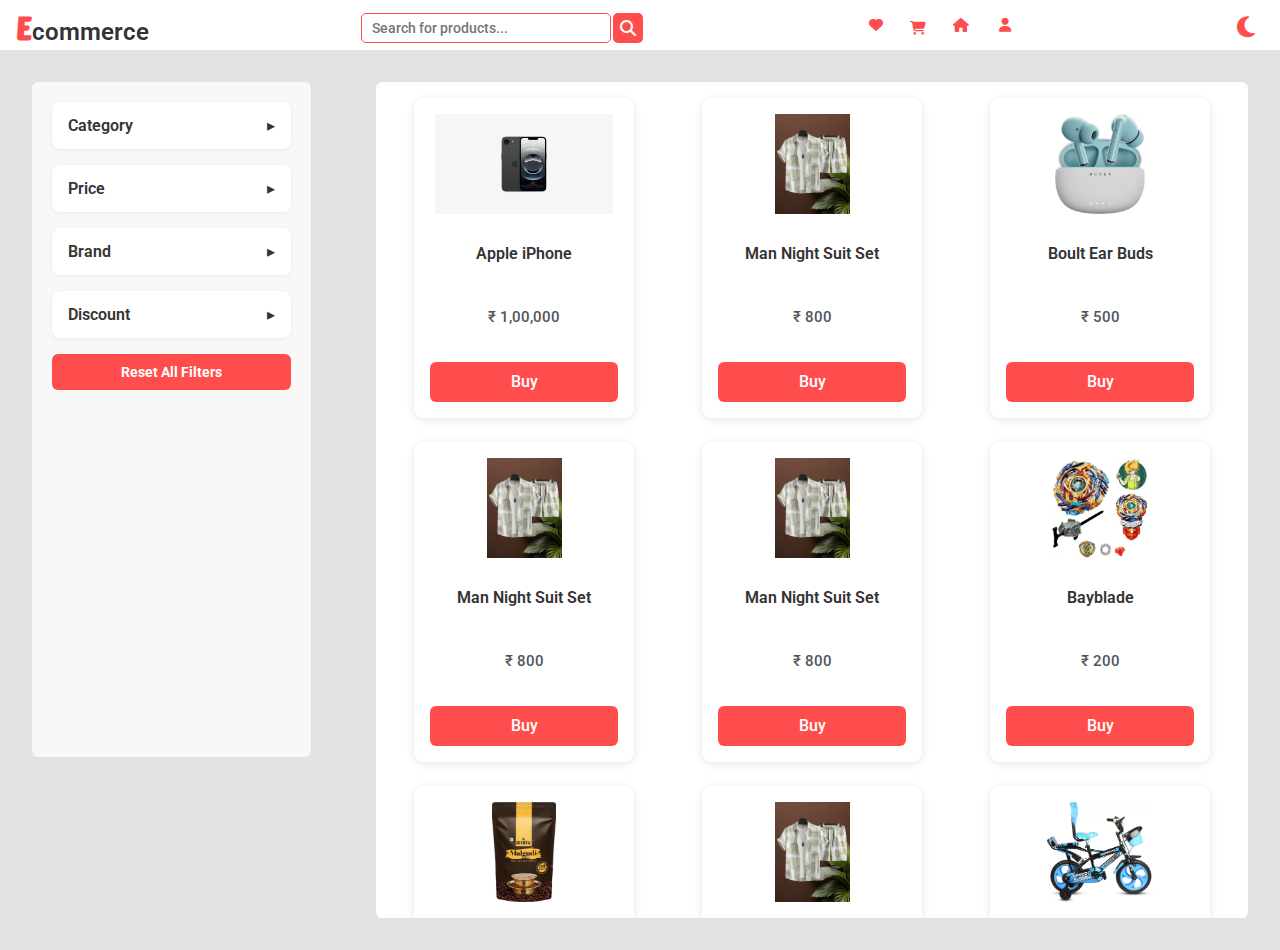
<file: index.html>
<!DOCTYPE html>
<html lang="en">
  <head>
    <meta charset="UTF-8" />
    <meta name="viewport" content="width=device-width, initial-scale=1.0" />
    
    <!-- CDN Link -->
    <link rel="stylesheet" href="https://cdnjs.cloudflare.com/ajax/libs/font-awesome/6.7.2/css/all.min.css" integrity="sha512-Evv84Mr4kqVGRNSgIGL/F/aIDqQb7xQ2vcrdIwxfjThSH8CSR7PBEakCr51Ck+w+/U6swU2Im1vVX0SVk9ABhg==" crossorigin="anonymous" referrerpolicy="no-referrer"/>
   
    <!-- Css link -->
    <link rel="stylesheet" href="/Styles/style.css" />
    <title>E-commerce</title>
  </head>
  <body>
    <header>
      <nav>
        <div class="logo">
          <h1>
            <a href="/"><strong>E</strong>commerce</a>
          </h1>
        </div>
        <div class="search_input">
          <input type="search" placeholder="Search for products..." />
          <div class="search_icon">
            <i class="fa-solid fa-magnifying-glass"></i>
          </div>
        </div>
        <ul class="nav_links_or_hidden">
          <li>
            <a href=""
              ><i class="fa-solid fa-heart"></i
            ></a>
          </li>
          <li>
            <div class="shopping_cart" onclick="OpenShoppingCart()">
              <i class="fa-solid fa-cart-shopping"></i
            ></div>
          </li>
          <li>
            <a href="/"><i class="fa-solid fa-home"></i></a>
          </li>
          <li>
            <a href="/routes/profile.html"
              ><i class="fa-solid fa-user"></i
            ></a>
          </li>
        </ul>
        <div class="dark-mode-toggle">
          <label for="dark-mode-checkbox">
            <i class="fa-solid fa-moon"></i>
          </label>
          <input type="checkbox" id="dark-mode-checkbox" />
        </div>
      </nav>
    </header>
    <main>
      <aside class="filters" id="asideBar">
        <div class="filter-section">
          <div class="filter-header" onclick="toggleFilter(this)">
            Category <span>&#9656;</span>
          </div>
          <div class="filter-options">
            <label><input type="checkbox" /> Electronics</label>
            <label><input type="checkbox" /> Fashion</label>
            <label><input type="checkbox" /> Books</label>
            <label><input type="checkbox" /> Home</label>
            <label><input type="checkbox" /> Toys</label>
          </div>
        </div>

        <div class="filter-section">
          <div class="filter-header" onclick="toggleFilter(this)">
            Price <span>&#9656;</span>
          </div>
          <div class="filter-options">
            <label><input type="radio" name="price" /> Under $25</label>
            <label><input type="radio" name="price" /> $25 - $50</label>
            <label><input type="radio" name="price" /> $50 - $100</label>
            <label><input type="radio" name="price" /> $100+</label>
          </div>
        </div>

        <div class="filter-section">
          <div class="filter-header" onclick="toggleFilter(this)">
            Brand <span>&#9656;</span>
          </div>
          <div class="filter-options">
            <label><input type="checkbox" /> Samsung</label>
            <label><input type="checkbox" /> Apple</label>
            <label><input type="checkbox" /> Sony</label>
            <label><input type="checkbox" /> Nike</label>
            <label><input type="checkbox" /> Adidas</label>
          </div>
        </div>

        <div class="filter-section">
          <div class="filter-header" onclick="toggleFilter(this)">
            Discount <span>&#9656;</span>
          </div>
          <div class="filter-options">
            <label><input type="radio" name="discount" /> 10% or more</label>
            <label><input type="radio" name="discount" /> 25% or more</label>
            <label><input type="radio" name="discount" /> 50% or more</label>
            <label><input type="radio" name="discount" /> 70% or more</label>
          </div>
        </div>

        <!-- Add other filter sections like Rating, Size, Color, etc. here -->
        <button
          onclick="resetFilters()"
          style="
            background-color: #ff4d4d;
            color: white;
            padding: 10px 16px;
            border: none;
            border-radius: 6px;
            font-size: 14px;
            font-weight: bold;
            cursor: pointer;
            margin-bottom: 20px;
            width: 100%;
            transition: background 0.3s;
          "
          onmouseover="this.style.backgroundColor='#e60000'"
          onmouseout="this.style.backgroundColor='#ff4d4d'"
        >
          Reset All Filters
        </button>
      </aside>
      <div class="product_section">

        <div class="product_card">
          <img src="/ExternalVisits/product-images/AppleIphone.webp" alt="Apple iPhone" />
          <h4>Apple iPhone</h4>
          <p>₹ 1,00,000</p>
          <button><a href="/">Buy</a></button>
        </div>

           
        <div class="product_card">
          <img src="/ExternalVisits/product-images/Man-Night-Suit-set-Multicolor.webp" alt="Man night suit set" />
          <h4>Man Night Suit Set</h4>
          <p>₹ 800</p>
          <button><a href="/">Buy</a></button>
        </div>

        <div class="product_card">
          <img src="/ExternalVisits/product-images/Boult-EarButs.webp" alt="Ear Buds" />
          <h4>Boult Ear Buds</h4>
          <p>₹ 500</p>
          <button><a href="/">Buy</a></button>
        </div>
      
        <div class="product_card">
          <img src="/ExternalVisits/product-images/Man-Night-Suit-set-Multicolor.webp" alt="Man night suit set" />
          <h4>Man Night Suit Set</h4>
          <p>₹ 800</p>
          <button><a href="/">Buy</a></button>
        </div>

       
        <div class="product_card">
          <img src="/ExternalVisits/product-images/Man-Night-Suit-set-Multicolor.webp" alt="Man night suit set" />
          <h4>Man Night Suit Set</h4>
          <p>₹ 800</p>
          <button><a href="/">Buy</a></button>
        </div>
      
        <div class="product_card">
          <img src="/ExternalVisits/product-images/Bayblade.webp" alt="Samsung Smart TV" />
          <h4>Bayblade</h4>
          <p>₹ 200</p>
          <button><a href="/">Buy</a></button>
        </div>

        <div class="product_card">
          <img src="/ExternalVisits/product-images/coffee powder.webp" alt="Samsung Smart TV" />
          <h4>Coffee Powder</h4>
          <p>₹ 300</p>
          <button><a href="/">Buy</a></button>
        </div>

           
        <div class="product_card">
          <img src="/ExternalVisits/product-images/Man-Night-Suit-set-Multicolor.webp" alt="Man night suit set" />
          <h4>Man Night Suit Set</h4>
          <p>₹ 800</p>
          <button><a href="/">Buy</a></button>
        </div>

        <div class="product_card">
          <img src="/ExternalVisits/product-images/cycle.webp" alt="Samsung Smart TV" />
          <h4>Samsung Smart TV</h4>
          <p>₹ 14,000</p>
          <button><a href="/">Buy</a></button>
        </div>

        <div class="product_card">
          <img src="/ExternalVisits/product-images/Man TO.webp" alt="Samsung Smart TV" />
          <h4>Men Top</h4>
          <p>₹ 1000</p>
          <button><a href="/">Buy</a></button>
        </div>

           
        <div class="product_card">
          <img src="/ExternalVisits/product-images/Man-Night-Suit-set-Multicolor.webp" alt="Man night suit set" />
          <h4>Man Night Suit Set</h4>
          <p>₹ 800</p>
          <button><a href="/">Buy</a></button>
        </div>

        <div class="product_card">
          <img src="/ExternalVisits/product-images/Men night.webp" alt="Samsung Smart TV" />
          <h4>Men Night suit</h4>
          <p>₹ 900</p>
          <button><a href="/">Buy</a></button>
        </div>

        <div class="product_card">
          <img src="/ExternalVisits/product-images/Mini Animals.webp" alt="Samsung Smart TV" />
          <h4>Mini Animal Toy</h4>
          <p>₹ 1000</p>
          <button><a href="/">Buy</a></button>
        </div>

           
        <div class="product_card">
          <img src="/ExternalVisits/product-images/Man-Night-Suit-set-Multicolor.webp" alt="Man night suit set" />
          <h4>Man Night Suit Set</h4>
          <p>₹ 800</p>
          <button><a href="/">Buy</a></button>
        </div>

        <div class="product_card">
          <img src="/ExternalVisits/product-images/AppleIphone.webp" alt="Apple iPhone" />
          <h4>Apple iPhone</h4>
          <p>₹ 1,00,000</p>
          <button><a href="/">Buy</a></button>
        </div>

        <div class="product_card">
          <img src="/ExternalVisits/product-images/projector.webp" alt="Samsung Smart TV" />
          <h4>Projector</h4>
          <p>₹ 12,000</p>
          <button><a href="/">Buy</a></button>
        </div>

        <div class="product_card">
          <img src="/ExternalVisits/product-images/tv.webp" alt="Samsung Smart TV" />
          <h4>Smart Watch</h4>
          <p>₹ 12,000</p>
          <button><a href="/">Buy</a></button>
        </div>

        <div class="product_card">
          <img src="/ExternalVisits/product-images/AppleIphone.webp" alt="Apple iPhone" />
          <h4>Apple iPhone</h4>
          <p>₹ 1,00,000</p>
          <button><a href="/">Buy</a></button>
        </div>

        <div class="product_card">
          <img src="/ExternalVisits/product-images/tv.webp" alt="Samsung Smart TV" />
          <h4>Samsung Smart TV</h4>
          <p>₹ 12,000</p>
          <button><a href="/">Buy</a></button>
        </div>

        <div class="product_card">
          <img src="/ExternalVisits/product-images/AppleIphone.webp" alt="Apple iPhone" />
          <h4>Apple iPhone</h4>
          <p>₹ 1,00,000</p>
          <button><a href="/">Buy</a></button>
        </div>

      </div>
    </main>
    <!-- Bottom Bar -->
    <ul class="nav_links_on_show" id="ShowHamburger">
      <li>
        <a href="/routes/wishlist.html"
          ><i class="fa-solid fa-heart"></i
        ></a>
      </li>
      <li>
        <div class="shopping_cart" onclick="OpenShoppingCart()">
          <i class="fa-solid fa-cart-shopping"></i
        ></div>
      </li>
      <li>
        <a href="/"><i class="fa-solid fa-home"></i></a>
      </li>
      <li>
        <a href="/routes/profile.html"
          ><i class="fa-solid fa-user"></i
        ></a>
      </li>
      <li>
        <a>
          <i id="FilterIcon" class="fa-solid fa-filter" onclick="openAsideBar()"></i>
          <i id="XmarkClose" class="fa-solid fa-xmark" onclick="closeAsideBar()"></i>
        </a>
      </li>
    </ul>
    <!-- Shopping Cart -->

    <div class="shopping_cart_container" id="shoppingCartContainer">
        <div id="ClosedCart" onclick="CloseShoppingCart()"><i class="fa-solid fa-arrow-left"></i> Back</div>
    </div>

    <!-- Shopping Cart End -->

    <!-- End Bottom Bar -->
    <footer></footer>
    <script src="/Scripts/script.js"></script>
  </body>
</html>
</file>
<file: Styles/style.css>
@import url("https://fonts.googleapis.com/css2?family=Poetsen+One&family=Roboto:ital,wght@0,100..900;1,100..900&display=swap");

* {
  margin: 0;
  padding: 0;
  box-sizing: border-box;
  font-family: "Roboto", sans-serif;
  font-optical-sizing: auto;
  font-weight: 500;
  font-style: normal;
}

html,
body {
  height: 100%;
  width: 100%;
  overflow: hidden;
  background-color: var(--main-bg-color);
  height: auto;
  /* overflow-y: auto; */
}

:root {
  --main-icon-color: #ff4d4d;
  --main-icon-bg-color: #ffffff;
  --main-bg-color: #e2e2e2;
  --hover-Effect-primary-color: #e60000;
}



/* Dark Mode Light Mode */


/* Dark Mode */
body.dark-mode {
  background-color: #121212;
  color: #e2e2e2;
}

body.dark-mode header {
  background-color: #333;
}

body.dark-mode nav a {
  color: #e2e2e2;
}

body.dark-mode .search_input input {
  background-color: #333;
  color: #e2e2e2;
  border-color: #888;
}

body.dark-mode .dark-mode-toggle label {
  color: #e2e2e2;
}

body.dark-mode .product_card {
  background-color: #2c2c2c;
  color: #e2e2e2;
}

body.dark-mode .product_card button {
  background-color: #ff4d4d;
}

/* Header */
header {
  width: 100vw;
  height: 50px;
  padding: 10px 15px 15px 0;
  background-color: #ffffff;
  color: rgb(0, 0, 0);
}

nav {
  display: flex;
  align-items: center;
  justify-content: space-between;
}

ul {
  list-style: none;
  display: flex;
  gap: 10px;
}

header nav ul li a {
  text-decoration: none;
  color: var(--main-icon-color);
  font-size: 14px;
  font-weight: 500;
  padding: 5px 10px;
}

/* Dark Mode Toggle Styles */
.dark-mode-toggle {
  display: flex;
  align-items: center;
  justify-content: center;
  cursor: pointer;
  transition: all 0.25s ease-in-out;
}

.dark-mode-toggle label {
  color: var(--main-icon-color);
  font-size: 1.5rem;
  margin-right: 10px;
}

.dark-mode-toggle input {
  display: none;
}

.dark-mode-toggle input:checked + label {
  color: #ff4d4d;
}

.search_input {
  display: flex;
  align-items: center;
  justify-content: center;
  gap: 2px;
}

.search_input input {
  width: 250px;
  height: 30px;
  border-radius: 5px;
  outline: none;
  border: 1px solid var(--main-icon-color);
  padding-left: 10px;
  font-size: 14px;
}

/* More existing styles here */

@media screen and (max-width: 768px) {
  .nav_links_or_hidden {
    display: none;
  }
  .hamburger_icon_bar {
    display: flex;
  }
  .hamburger_icon_bar:hover {
    transform: translateY(-0.15rem);
  }
  .search_input input {
    width: 150px;
  }
  .nav_links_on_show {
    display: flex;
  }
  aside {
    display: none;
  }
  main .product_section {
    width: 100vw;
    animation: FadeInout 1s ease-in-out;
  }
  main .card_container {
    grid-template-columns: repeat(2, minmax(200px, 1fr));
  }
  .shopping_cart_container {
    width: 50vw;
  }
}

/* Dark Mode Light Mode */




header {
  width: 100vw;
  height: 50px;
  padding: 10px 15px 15px 0;
  background-color: #ffffff;
  color: rgb(0, 0, 0);
}

nav {
  display: flex;
  align-items: center;
  justify-content: space-between;
}

ul {
  list-style: none;
  display: flex;
  gap: 10px;
}

header nav ul li a {
  text-decoration: none;
  color: var(--main-icon-color);
  font-size: 14px;
  font-weight: 500;
  padding: 5px 10px;
}
.shopping_cart {
  color: var(--main-icon-color);
  font-size: 14px;
  font-weight: 500;
  height: 25px;
  width: 30px;
  border-radius: 5px;
  display: flex;
  justify-content: center;
  align-items: center;
  cursor: pointer;
}

.shopping_cart:hover {
  background-color: var(--main-icon-color);
  color: var(--main-icon-bg-color);
  transition: all 0.25s ease-in-out;
}

.logo {
  height: 35px;
  width: 125px;
  margin-left: 20px;
  display: flex;
  align-items: center;
  justify-content: center;
  border-radius: 15px;
}
.logo a {
  text-decoration: none;
  color: #333;
  font-size: 1.5rem;
  font-weight: 600;
}

.logo h1 strong {
  color: var(--main-icon-color);
  font-family: "Poetsen One", sans-serif;
  font-optical-sizing: auto;
  font-weight: 600;
  font-size: 2rem;
}

.search_input {
  display: flex;
  align-items: center;
  justify-content: center;
  gap: 2px;
}

.search_input input {
  width: 250px;
  height: 30px;
  border-radius: 5px;
  outline: none;
  border: 1px solid var(--main-icon-color);
  padding-left: 10px;
  font-size: 14px;
}
.search_icon {
  width: 30px;
  height: 30px;
  display: flex;
  align-items: center;
  justify-content: center;
  border-radius: 5px;
  background-color: var(--main-icon-color);
  color: #ffffff;
  cursor: pointer;
}

nav ul li a:hover {
  background-color: var(--main-icon-color);
  color: #ffffff;
  border-radius: 5px;
  transition: all 0.25s ease-in-out;
}
.nav_links_on_show {
  display: none;
  list-style: none;
  background-color: var(--main-icon-bg-color);
  height: 3.5rem;
  width: 100vw;
  padding-top: 1.5rem;
  padding-bottom: 100rem;
  position: fixed;
  right: 0.01rem;
  bottom: 0;
  padding-bottom: 1rem;
  flex-direction: row;
  justify-content: center;
  align-items: center;
  gap: 20px;
}
.nav_links_on_show li {
  display: flex;
  justify-content: center;
  align-items: center;
  height: 30px;
  width: fit-content;
  color: var(--main-icon-color);
  border-radius: 5px;
  transition: all 0.25s ease-in-out;
}
.nav_links_on_show li a:hover {
  background-color: var(--main-icon-color);
  color: #ffffff;
  border-radius: 5px;
  transition: all 0.25s ease-in-out;
}
.nav_links_on_show li:hover {
  background-color: var(--main-icon-color);
  color: #ffffff;
  border-radius: 5px;
  transition: all 0.25s ease-in-out;
}
.nav_links_on_show li a {
  text-decoration: none;
  color: var(--main-icon-color);
  font-size: 1.1rem;
  font-weight: 500;
  padding: 5px 10px;
}
.hamburger_icon_bar {
  display: none;
  justify-content: center;
  align-items: center;
  height: 30px;
  width: 30px;
  background-color: var(--main-icon-color);
  color: #ffffff;
  border-radius: 5px;
  transition: all 0.25s ease-in-out;
}
.hamburger_icon_bar_close {
  display: none;
  justify-content: center;
  align-items: center;
  height: 30px;
  width: 30px;
  right: 0;
  background-color: var(--main-icon-color);
  color: #ffffff;
  border-radius: 5px;
  transition: all 0.25s ease-in-out;
}

@media screen and (max-width: 768px) {
  .nav_links_or_hidden {
    display: none;
  }
  .hamburger_icon_bar {
    display: flex;
  }
  .hamburger_icon_bar:hover {
    transform: translateY(-0.15rem);
  }
  .search_input input {
    width: 150px;
  }
  .nav_links_on_show {
    display: flex;
  }
  aside {
    display: none;
  }
  main .product_section {
    width: 100vw;
    animation: FadeInout 1s ease-in-out;
  }
  main .card_container {
    grid-template-columns: repeat(2, minmax(200px, 1fr));
  }
  main .product_section .card_container .card {
    width: 200px;
    background-color: #fff;
    border-radius: 8px;
    box-shadow: 0 1px 4px rgba(0, 0, 0, 0.1);
    padding: 16px;
    text-align: center;
    transition: transform 0.3s ease;
  }
  aside {
    position: absolute;
    right: 2rem;
    bottom: 2.5rem;
    border: 1px dotted var(--main-icon-color);
  }
  aside #CloseFilter {
    display: flex;
  }
}

main {
  display: flex;
  flex-direction: row;
  height: 100vh;
  width: 100vw;
  padding: 2rem;
  gap: 4rem;
}

aside {
  width: 280px;
  background-color: #f8f8f8;
  padding: 20px;
  border-right: 1px solid #ddd;
  overflow-y: auto;
  max-height: 75vh;
  border-radius: 0.4rem;
  animation: fadeInout 0.4s ease-in-out;
}

aside #CloseFilter {
  display: none;
  justify-content: center;
  align-items: center;
  width: 30px;
  height: 30px;
  background-color: var(--main-icon-bg-color);
  color: var(--main-icon-color);
  border-radius: 5px;
  cursor: pointer;
  margin-bottom: 10px;
}

#XmarkClose {
  display: none;
  color: var(--main-icon-color);
  color: var(--main-icon-bg-color);
}
#XmarkClose:hover {
  transform: scale(1.2);
  transition: all 0.25s ease-in-out;
}

@keyframes fadeInout {
  from {
    opacity: 0;
    transform: translateY(-5px);
  }
  to {
    opacity: 1;
    transform: translateY(0);
  }
}

.filter-section {
  background: #fff;
  border-radius: 8px;
  box-shadow: 0 1px 4px rgba(0, 0, 0, 0.06);
  margin-bottom: 16px;
  padding: 14px 16px;
}

.filter-header {
  cursor: pointer;
  font-size: 16px;
  font-weight: 600;
  color: #333;
  display: flex;
  justify-content: space-between;
  align-items: center;
  transition: 0.3s;
}

.filter-header:hover {
  color: #0077cc;
}

.filter-options {
  margin-top: 10px;
  display: none;
  animation: fadeIn 0.3s ease-in-out;
}

.filter-options label {
  display: block;
  margin: 8px 0;
  font-size: 14px;
  color: #555;
  cursor: pointer;
}

input[type="checkbox"],
input[type="radio"] {
  margin-right: 10px;
  transform: scale(1.1);
  accent-color: #0077cc;
}

.products {
  flex: 1;
  padding: 30px;
}

.rotate {
  transform: rotate(90deg);
  transition: transform 0.3s ease;
}

@keyframes fadeIn {
  from {
    opacity: 0;
    transform: translateY(-5px);
  }
  to {
    opacity: 1;
    transform: translateY(0);
  }
}

/* Scroll Styling */
aside::-webkit-scrollbar {
  width: 8px;
}
aside::-webkit-scrollbar-thumb {
  background-color: #ccc;
  border-radius: 4px;
}
.product_section {
  flex: 1;
  overflow-y: auto;
  width: 100%;
  background-color: var(--main-icon-bg-color);
  border-radius: 0.4rem;
  padding: 1rem;
  display: grid;
  gap: 1.5rem;
  grid-template-columns: repeat(auto-fill, minmax(220px, 1fr));
  justify-items: center;
}

.product_section .product_card {
  width: 100%;
  max-width: 220px;
  height: 320px;
  background-color: #fff;
  border-radius: 10px;
  box-shadow: 0 2px 8px rgba(0, 0, 0, 0.1);
  padding: 1rem;
  display: flex;
  flex-direction: column;
  justify-content: space-between;
  align-items: center;
  text-align: center;
  transition: transform 0.3s ease;
}


@media (max-width: 600px) {
  main .product_section {
    grid-template-columns: repeat(auto-fill, minmax(160px, 1fr));
    padding: 0.5rem;
  }

  .product_section .product_card {
    max-width: 100%;
    height: auto;
  }
}


.product_card:hover {
  transform: translateY(-5px);
}

.product_card img {
  width: 100%;
  height: 100px;
  object-fit: contain;
  border-radius: 8px;
  transition: transform 0.25s ease-in-out;
}

.product_card img:hover {
  transform: scale(1.05);
}

.product_card h4 {
  font-size: 1rem;
  font-weight: 600;
  color: #333;
  margin: 10px 0 5px;
  min-height: 40px; /* to handle title text spacing */
}

.product_card p {
  font-size: 0.95rem;
  color: #555;
  margin: 0 0 1rem;
}

.product_card button {
  height: 2.5rem;
  width: 100%;
  border-radius: 6px;
  font-size: 1rem;
  border: none;
  background-color: var(--main-icon-color);
  color: #fff;
  cursor: pointer;
  transition: background-color 0.25s ease-in-out;
}

.product_card button:hover {
  background-color: var(--hover-Effect-primary-color);
}

.product_card button a {
  text-decoration: none;
  color: #fff;
  display: inline-block;
  width: 100%;
  height: 100%;
  line-height: 2.5rem;
}


/* Shopping Cart */

.shopping_cart_container {
  width: 30vw;
  height: 100vh;
  padding: 20px;
  background-color: var(--main-icon-bg-color);
  position: absolute;
  display: none;
  top: 0;
  right: 0;
  border-left: 1px solid gray;
  animation: slideIn .4s ease-in-out; /* changed transition to animation */
}

@keyframes slideIn {
  from {
    transform: translateX(100%);
    opacity: 0;
  }
  to {
    transform: translateX(0);
    opacity: 1;
  }
}



.shopping_cart_container div {
  height: 30px;
  width: 30px;
  display: flex;
  gap: 0.15rem;
  text-decoration: none;
  color: var(--main-icon-color);
  font-size: 1rem;
  font-weight: 600;
  cursor: pointer;
}

.shopping_cart_container div:hover {
  color: var(--hover-Effect-primary-color);
  gap: 0.3rem;
  transition: all 0.25s ease-in-out;
}

/* Shopping Cart End */
</file>
